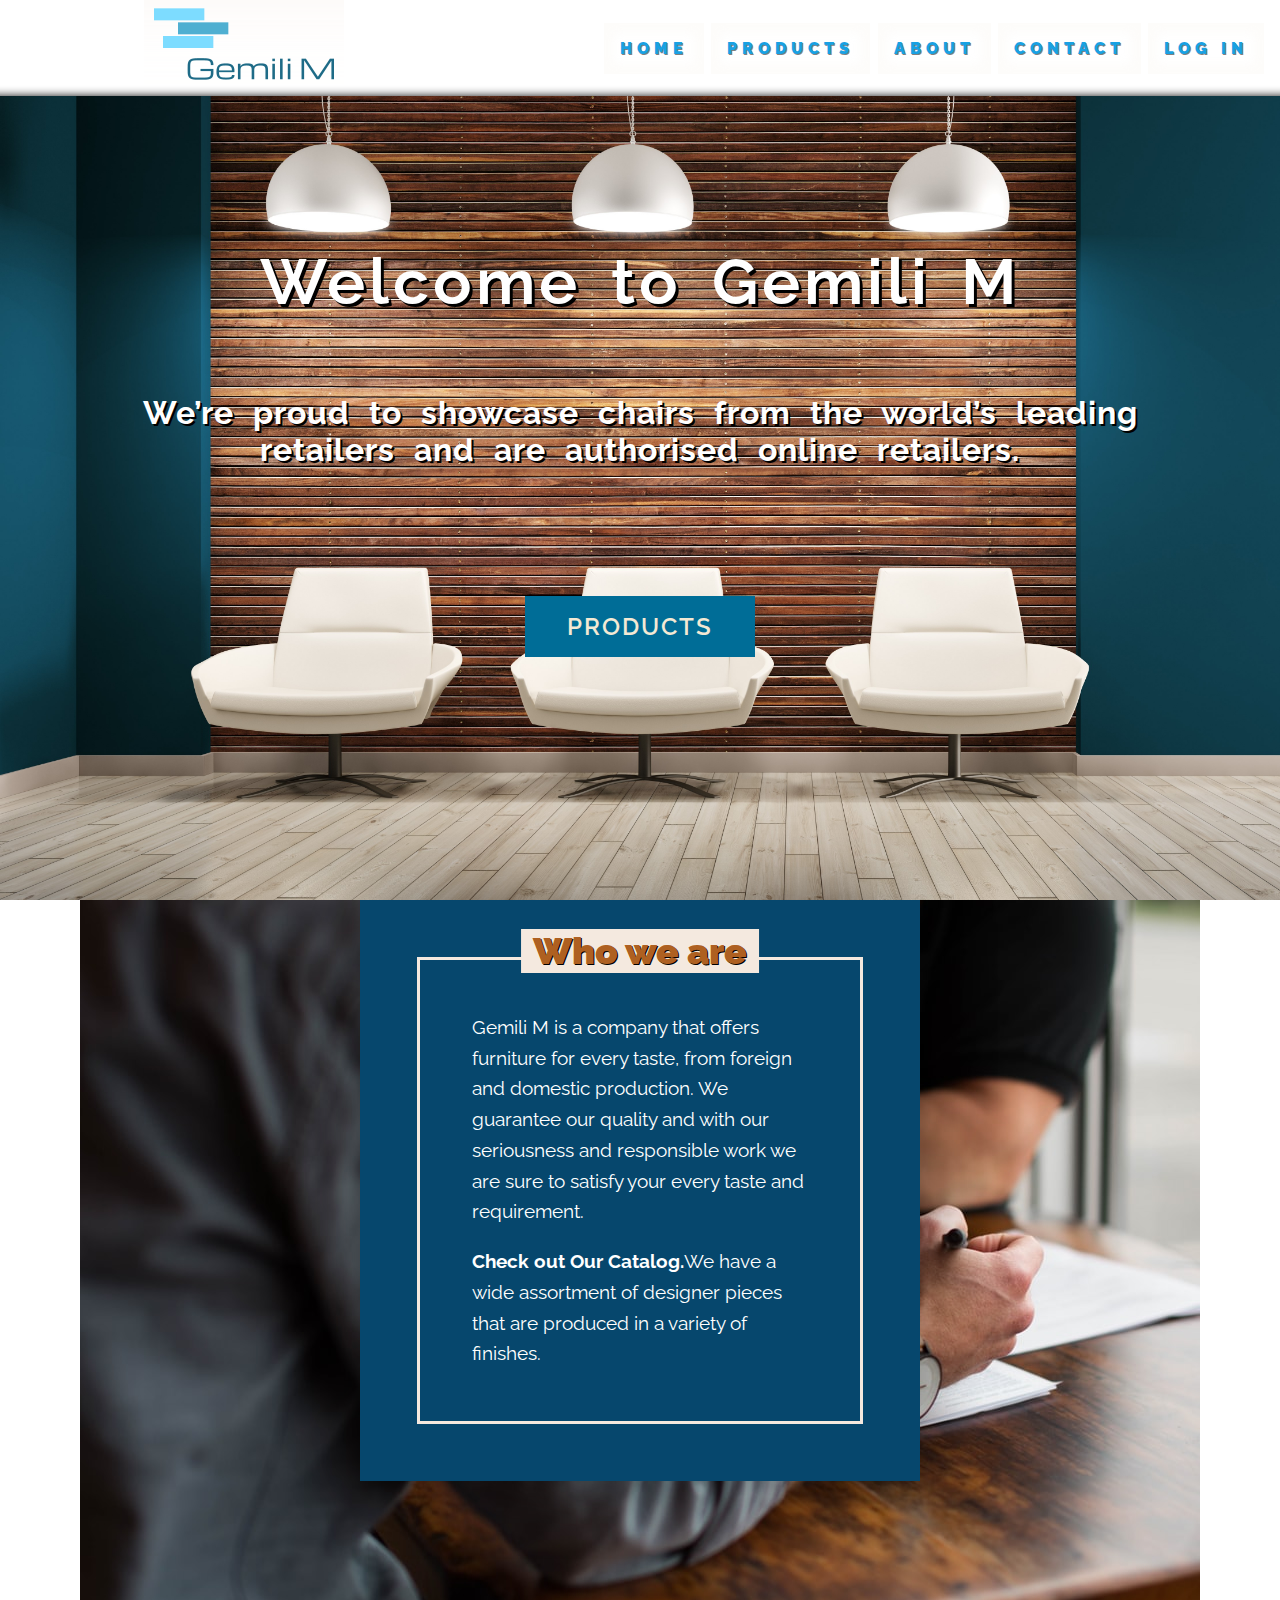
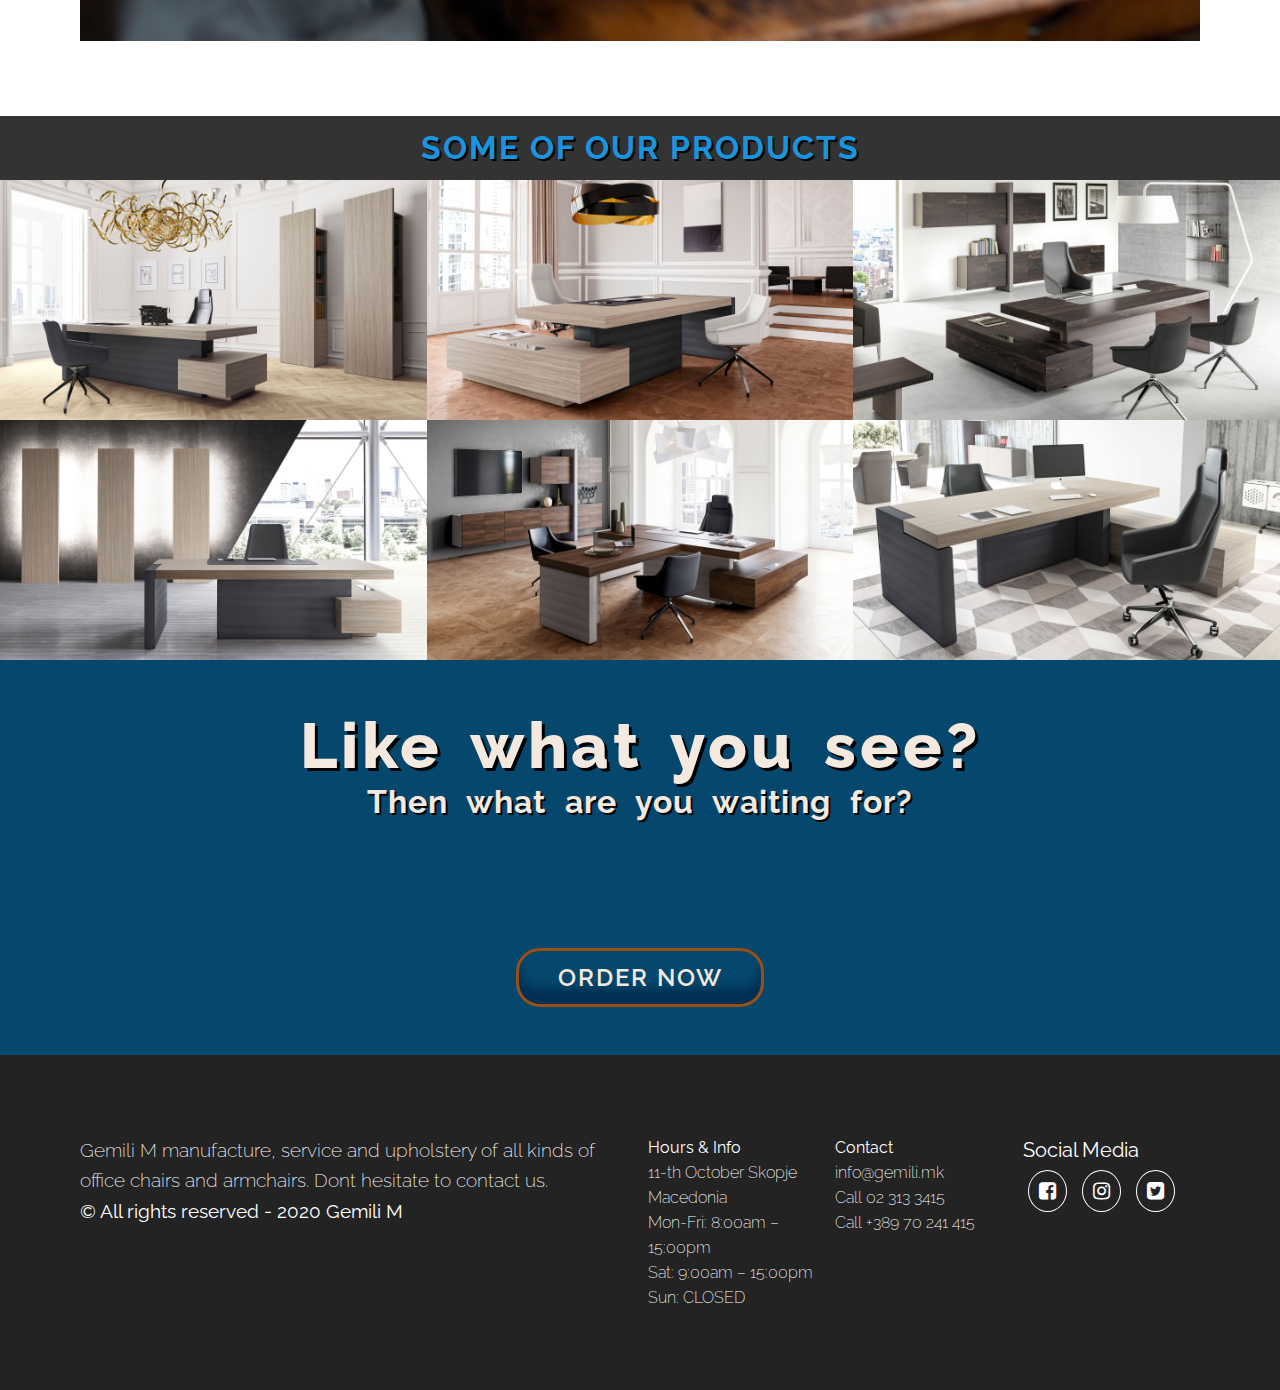
<file: index.html>
<!doctype html>
<html>
<head>
<meta charset="UTF-8">
<meta name="viewport" content="width=device-width, initial-scale=1">
<title>Gemili M.</title>


<link rel="stylesheet" href="CSS\croppie.css" type="text/css"/>
<link href="CSS\index.css" rel="stylesheet" type="text/css">
<link href="CSS\form.css" rel="stylesheet" type="text/css">
<link rel="stylesheet" href="https://stackpath.bootstrapcdn.com/font-awesome/4.7.0/css/font-awesome.min.css">
</head>

<body>

<header class="header">
	<img src="IMG\Logo.png" alt="Gemili M logo" class="logo">
	<div class="nav_wrapper">
		<nav class="nav">
			<ul>
				<li><a href="index.html">Home</a></li>
	    		<li><a href="ProductsPage.html">Products</a></li>
				<li><a href="About.html">About</a></li>
				<li><a href="ContactUs.html">Contact</a></li>
				<li><a href="#" class="login_mb">Log In</a></li>
				<li><a class="hidden llink" href="Userpage.html">User Page</a></li>
				<li><a class="hidden llink logout_mb" href="#">Log Out</a></li>
			</ul>
		</nav>
	</div>
</header>

<section class="home parallax--home-effect">
	<div class="container">
		<h1 class="title ">Welcome to Gemili M <br> <br> <span>We’re proud to showcase chairs from the world’s leading retailers and are authorised online retailers.</span>
		</h1>
		<a href="ProductsPage.html" class="button button-catalog">Products</a>
	</div>
</section>

<div class="container">
	<section class="home-about">

		<div class="home-about-textbox parallax--aboutbox">
			<h1>Who we are</h1>
			<p>Gemili M is a company that offers furniture for every taste, from foreign and domestic production. We guarantee our quality and with our seriousness and responsible work we are sure to satisfy your every taste and requirement. </p>
			<p><strong>Check out Our Catalog.</strong>We have a wide assortment of designer pieces that are produced in a variety of finishes.</p>
		</div>

	</section>
</div>


<section class="Showcase">
	<h2>Some of our Products</h2>

	<!-- prv del -->
	<figure class="Showcase-item">
		<img src="IMG\Furniture\Showcase1.jpg" alt="product item">
		<figcaption class="Description">
			<a href="Itemview.html?id=18" class="button button-small">Project details</a>
		</figcaption>
	</figure>

	<!-- vtor del -->
	<figure class="Showcase-item">
		<img src="IMG\Furniture\Showcase2.jpg" alt="product item">
		<figcaption class="Description">
			<a href="Itemview.html?id=17" class="button button-small">Project details</a>
		</figcaption>
	</figure>

	<!-- tret del -->
	<figure class="Showcase-item">
		<img src="IMG\Furniture\Showcase3.jpg" alt="product item">
		<figcaption class="Description">
			<a href="Itemview.html?id=16" class="button button-small">Project details</a>
		</figcaption>
	</figure>

	<!-- cetvrt del -->
	<figure class="Showcase-item">
		<img src="IMG\Furniture\Showcase4.jpg" alt="product item">
		<figcaption class="Description">
			<a href="Itemview.html?id=15" class="button button-small">Project details</a>
		</figcaption>
	</figure>

	<!-- peti del -->
	<figure class="Showcase-item">
		<img src="IMG\Furniture\Showcase5.jpg" alt="product item">
		<figcaption class="Description">
			<a href="Itemview.html?id=14" class="button button-small">Project details</a>
		</figcaption>
	</figure>

	<!-- shesti del -->
	<figure class="Showcase-item">
		<img src="IMG\Furniture\Showcase6.jpg" alt="product item">
		<figcaption class="Description">
			<a href="Itemview.html?id=13" class="button button-small">Project details</a>
		</figcaption>
	</figure>

</section>

<section class="Order">
	<div class="container">
		<h1 class="title title-order">Like what you see?
			 <span>Then what are you waiting for?</span>
		</h1>
		<a href="ProductsPage.html" class="button button-order">Order Now</a>
	</div>
</section>

<div id="myModal" class="modal">

	<!-- Modal content -->
	<div class="modal-content">
	  <span class="close">&times;</span>
	  <div class="tabs">
		  <div class="tab_row">
		  <div id="login_tab" class="s_col tab">Login</div>
		  <div id="register_tab" class="s_col tab">Register</div>
			</div>
		  <div id="login_tab_view">
			<div id="form-main">
                <div id="form-div">
                    <form class="form" id="login_form" >
                        <p class="username">
                            <input name="username" type="text" class="feedback-input" required placeholder="Username" id="l_username" />
                        </p>
                        <p class="password">
                            <input name="password" type="password" required class="feedback-input" id="l_password" placeholder="password" />
                        </p>
                        <div class="submit">
                            <button type="submit" id="log_btn" class="button">Login</button>
                        </div>
                    </form>
                </div>
            </div>
		  </div>
		  <div id="register_tab_view" class="hidden">
			<div id="form-main">
                <div id="form-div">
                    <form class="form" id="register_form" >
						<p class="name">
                            <input name="firstname" type="text" class="feedback-input" required placeholder="First Name" id="r_firstname" />
						</p>
						<p class="name">
                            <input name="lastname" type="text" class="feedback-input" required placeholder="Last Name" id="r_lastname" />
                        </p>
                        <p class="username">
                            <input name="username" type="text" class="feedback-input" required placeholder="Username" id="r_username" />
						</p>
						<p class="email">
                            <input name="email" type="email" required class="feedback-input" id="r_email" placeholder="Email" />
						</p>
						<p class="address">
                            <input name="address" type="text" required class="feedback-input" id="r_address" placeholder="Address" />
						</p>
                        <p class="password">
                            <input name="password" type="password" required class="feedback-input" id="r_password" placeholder="Password" />
						</p>
						<p class="password">
                            <input name="repassword" type="password" required class="feedback-input" id="r_repassword" placeholder="Repeat Password" />
						</p>
						<p class="file">
							Upload profile picture<br><br>	
							<input name="image" type="file" class="feedback-input" id="r_image" />
                        </p>
                        <div class="submit">
                            <button type="submit" class="button">Register</button>
                        </div>
                    </form>
                </div>
            </div>
		  </div>
	  </div>
	</div>
  
  </div>

  <div id="croppieModal" class="cr_modal">

	<div class="cr_modal_content">
		<div id="image_crop"></div>
		<div class="upload">
			<button id="crop_image" class="button button-small">Crop & Upload Image</button>
		</div>
	</div>
	  
  
  </div>


<footer>
	<div class="container">
		<div class="col-3">
			<p>Gemili M manufacture, service and upholstery of all kinds of office chairs and armchairs. Dont hesitate to contact us.
			<br><strong>© All rights reserved - 2020  Gemili M</strong></p>
		</div>

		<div class="col-1">
			<ul class="unstyled-list">
				<li><strong>Hours & Info </strong></li>
				<li>11-th October  Skopje</li>
				<li>Macedonia </li>
				<li>Mon-Fri: 8:00am – 15:00pm </li>
				<li>Sat: 9:00am – 15:00pm </li>
				<li>Sun: CLOSED</li>
			</ul>
		</div>

		<div class="col-1">
			<ul class="unstyled-list">
				<li><strong>Contact</strong></li>
				<li>info@gemili.mk</li>
				<li>Call 02 313 3415</li>
				<li>Call +389 70 241 415 </li>
			</ul>
		</div>

		<div class="col-1">
			<ul class="unstyled-list">
				<li><strong>Social Media</strong></li>
				<li class="styled"><i class="fa fa-facebook-square" aria-hidden="true" ></i></a></li>
				<li class="styled"><i	href="#" class="fa fa-instagram" aria-hidden="true"></i></li>
				<li class="styled"><i href="#" class="fa fa-twitter-square" aria-hidden="true"></i></li>
			</ul>
		</div>
	</div>
</footer>


<script
  src="https://code.jquery.com/jquery-2.2.4.min.js"
  integrity="sha256-BbhdlvQf/xTY9gja0Dq3HiwQF8LaCRTXxZKRutelT44="
  crossorigin="anonymous"></script>
  <script src="js/parallax.js"></script>
 
		<script src="js/croppie.js"></script>
		<script src="js/logregcrop.js"></script>
  <script src="js/index.js"></script>
		
</body>
</html>
</file>
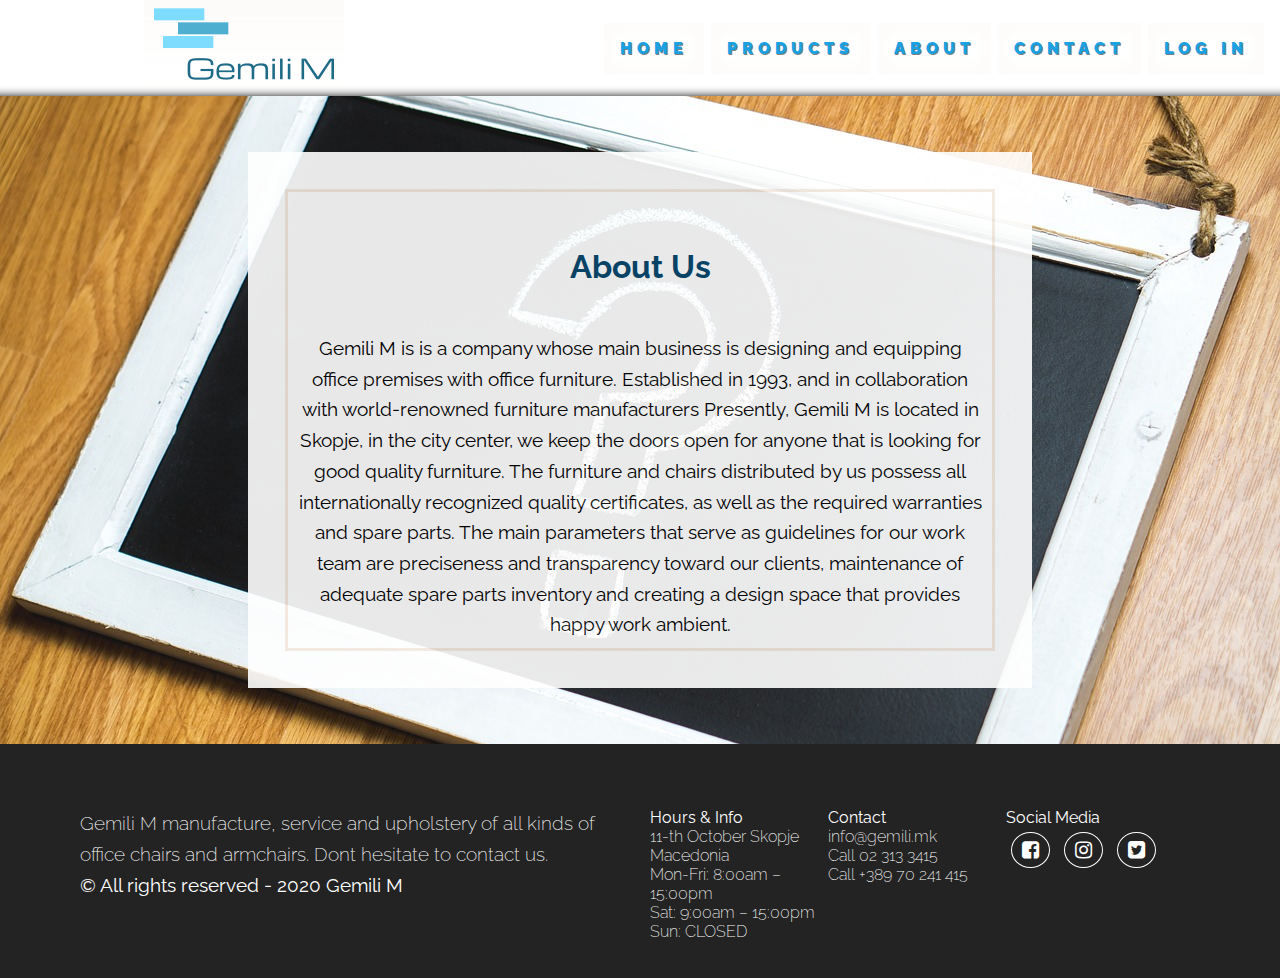
<file: About.html>
<!doctype html>
<html>
  <head>
    <meta charset="UTF-8">
    <meta name="viewport" content="width=device-width, initial-scale=1">
	<title>Gemili M.</title>
	
	<link href="CSS\opgen.css" rel="stylesheet" type="text/css">
	<link href="CSS\about.css" rel="stylesheet" type="text/css">
	
    <link rel="stylesheet" href="https://stackpath.bootstrapcdn.com/font-awesome/4.7.0/css/font-awesome.min.css">
  </head>
<body>

	<header class="header">
	<img src="IMG\Logo.png" alt="Gemili M logo" class="logo">
	<div class="nav_wrapper">
	<nav class="nav">
		<ul>
			<li><a href="index.html">Home</a></li>
	    		<li><a href="ProductsPage.html">Products</a></li>
				<li><a href="About.html">About</a></li>
				<li><a href="ContactUs.html">Contact</a></li>
				<li><a href="#" class="login_mb">Log In</a></li>
				<li><a class="hidden llink" href="Userpage.html">User Page</a></li>
				<li><a class="hidden llink logout_mb" href="#">Log Out</a></li>
		</ul>
	</nav>
	</div>
	</header>
	<section class="about parallax--about-effect">
		<div class="container">
			<div class="spacer"></div>
			<div class="about_div">
				
				<div class="about_ins_div">
				<h1>About Us</h1>
				<p>Gemili M is is a company whose main business is designing and equipping office premises with office furniture.
					Established in 1993, and in collaboration with world-renowned furniture manufacturers
					Presently, Gemili M is located in Skopje, in the city center, we keep the doors open for anyone that is looking for good quality furniture. 
					The furniture and chairs distributed by us possess all internationally recognized quality certificates, as well as the required warranties and spare parts.
					The main parameters that serve as guidelines for our work team are preciseness and transparency toward our clients, maintenance of adequate spare parts inventory and creating a design space that provides happy work ambient.</p>
				</div>
				</div>
		</div>
	</section>
	<div id="myModal" class="modal">

		<!-- Modal content -->
		<div class="modal-content">
		  <span class="close">&times;</span>
		  <div class="tabs">
			  <div class="tab_row">
			  <div id="login_tab" class="s_col tab">Login</div>
			  <div id="register_tab" class="s_col tab">Register</div>
				</div>
			  <div id="login_tab_view">
				<div id="form-main">
					<div id="form-div">
						<form class="form" id="login_form" >
							<p class="username">
								<input name="username" type="text" class="feedback-input" required placeholder="Username" id="l_username" />
							</p>
							<p class="password">
								<input name="password" type="password" required class="feedback-input" id="l_password" placeholder="password" />
							</p>
							<div class="submit">
								<button type="submit" id="log_btn" class="button">Login</button>
							</div>
						</form>
					</div>
				</div>
			  </div>
			  <div id="register_tab_view" class="hidden">
				<div id="form-main">
					<div id="form-div">
						<form class="form" id="register_form" >
							<p class="name">
								<input name="firstname" type="text" class="feedback-input" required placeholder="First Name" id="r_firstname" />
							</p>
							<p class="name">
								<input name="lastname" type="text" class="feedback-input" required placeholder="Last Name" id="r_lastname" />
							</p>
							<p class="username">
								<input name="username" type="text" class="feedback-input" required placeholder="Username" id="r_username" />
							</p>
							<p class="email">
								<input name="email" type="email" required class="feedback-input" id="r_email" placeholder="Email" />
							</p>
							<p class="address">
								<input name="address" type="text" required class="feedback-input" id="r_address" placeholder="Address" />
							</p>
							<p class="password">
								<input name="password" type="password" required class="feedback-input" id="r_password" placeholder="Password" />
							</p>
							<p class="password">
								<input name="repassword" type="password" required class="feedback-input" id="r_repassword" placeholder="Repeat Password" />
							</p>
							<p class="file">
								Upload profile picture<br><br>	
								<input name="image" type="file" class="feedback-input" id="r_image" />
							</p>
							<div class="submit">
								<button type="submit" class="button">Register</button>
							</div>
						</form>
					</div>
				</div>
			  </div>
		  </div>
		</div>
	  
	  </div>
	
	  <div id="croppieModal" class="cr_modal">
	
		<div class="cr_modal_content">
			<div id="image_crop"></div>
			<div class="upload">
				<button id="crop_image" class="button button-small">Crop & Upload Image</button>
			</div>
		</div>
		  
	  
	  </div>

	<footer>
		<div class="container foot_row">
			<div class="col-3">
				<p>Gemili M manufacture, service and upholstery of all kinds of office chairs and armchairs. Dont hesitate to contact us.
				<br><strong>© All rights reserved - 2020  Gemili M</strong></p>
			</div>
	
			<div class="col-1">
				<ul class="unstyled-list">
					<li><strong>Hours & Info </strong></li>
					<li>11-th October  Skopje</li>
					<li>Macedonia </li>
					<li>Mon-Fri: 8:00am – 15:00pm </li>
					<li>Sat: 9:00am – 15:00pm </li>
					<li>Sun: CLOSED</li>
				</ul>
			</div>
	
			<div class="col-1">
				<ul class="unstyled-list">
					<li><strong>Contact</strong></li>
					<li>info@gemili.mk</li>
					<li>Call 02 313 3415</li>
					<li>Call +389 70 241 415 </li>
				</ul>
			</div>
	
			<div class="col-1">
				<ul class="unstyled-list">
					<li><strong>Social Media</strong></li>
					<li class="styled"><i class="fa fa-facebook-square" aria-hidden="true" ></i></a></li>
					<li class="styled"><i	href="#" class="fa fa-instagram" aria-hidden="true"></i></li>
					<li class="styled"><i href="#" class="fa fa-twitter-square" aria-hidden="true"></i></li>
				</ul>
			</div>
		</div>
	</footer>

<script
  src="https://code.jquery.com/jquery-2.2.4.min.js"
  integrity="sha256-BbhdlvQf/xTY9gja0Dq3HiwQF8LaCRTXxZKRutelT44="
  crossorigin="anonymous"></script>
 		
		<script src="js/parallax.js"></script>
		<script src="js/croppie.js"></script>
		<script src="js/logregcrop.js"></script>
		<script src="js/about.js"></script>
</body>

</html>
</file>
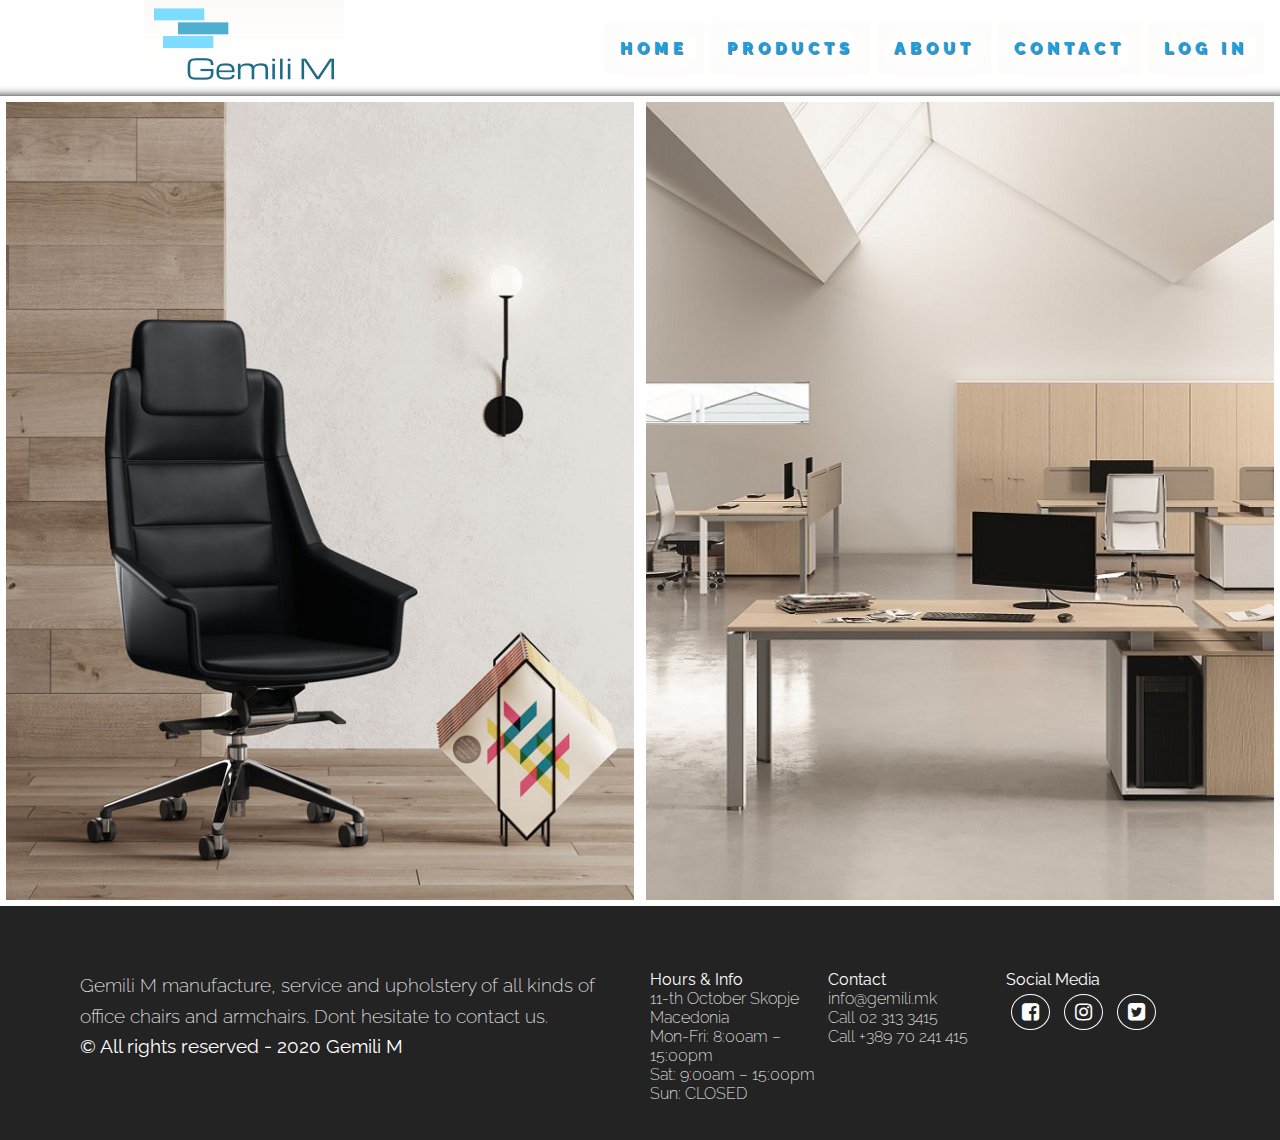
<file: ProductsPage.html>
<!doctype html>
<html>
  <head>
    <meta charset="UTF-8">
    <meta name="viewport" content="width=device-width, initial-scale=1">
    <title>Gemili M.</title>
    <link href="CSS\opgen.css" rel="stylesheet" type="text/css">
    <link rel="stylesheet" href="https://stackpath.bootstrapcdn.com/font-awesome/4.7.0/css/font-awesome.min.css">
  </head>
<body>

	<header class="header">
	<img src="IMG\Logo.png" alt="Gemili M logo" class="logo">
	<div class="nav_wrapper">
	<nav class="nav">
		<ul>
			<li><a href="index.html">Home</a></li>
	    		<li><a href="ProductsPage.html">Products</a></li>
				<li><a href="About.html">About</a></li>
				<li><a href="ContactUs.html">Contact</a></li>
				<li><a href="#" class="login_mb">Log In</a></li>
				<li><a class="hidden llink" href="Userpage.html">User Page</a></li>
				<li><a class="hidden llink logout_mb" href="#">Log Out</a></li>
		</ul>
	</nav>
	</div>
	</header>
	<div class="spacer"></div>
	<div class="row_main">
		<div class="col_main col_chairs">
			<div class="main chairs"></div>
			<div class="overlay overlay_chair">
				<a href="Chairs.html" id="chair_btn" class="button">Chairs</a>
			</div>
		</div>
		<div class="col_main col_furn">
				<div class="main furn"></div>
				<div class="overlay overlay_furn">
					<a href="Furniture.html" id="furn_btn" class="button">Furniture</a>
				</div>
		</div>
	</div>
	<div id="myModal" class="modal">

		<!-- Modal content -->
		<div class="modal-content">
		  <span class="close">&times;</span>
		  <div class="tabs">
			  <div class="tab_row">
			  <div id="login_tab" class="s_col tab">Login</div>
			  <div id="register_tab" class="s_col tab">Register</div>
				</div>
			  <div id="login_tab_view">
				<div id="form-main">
					<div id="form-div">
						<form class="form" id="login_form" >
							<p class="username">
								<input name="username" type="text" class="feedback-input" required placeholder="Username" id="l_username" />
							</p>
							<p class="password">
								<input name="password" type="password" required class="feedback-input" id="l_password" placeholder="password" />
							</p>
							<div class="submit">
								<button type="submit" id="log_btn" class="button">Login</button>
							</div>
						</form>
					</div>
				</div>
			  </div>
			  <div id="register_tab_view" class="hidden">
				<div id="form-main">
					<div id="form-div">
						<form class="form" id="register_form" >
							<p class="name">
								<input name="firstname" type="text" class="feedback-input" required placeholder="First Name" id="r_firstname" />
							</p>
							<p class="name">
								<input name="lastname" type="text" class="feedback-input" required placeholder="Last Name" id="r_lastname" />
							</p>
							<p class="username">
								<input name="username" type="text" class="feedback-input" required placeholder="Username" id="r_username" />
							</p>
							<p class="email">
								<input name="email" type="email" required class="feedback-input" id="r_email" placeholder="Email" />
							</p>
							<p class="address">
								<input name="address" type="text" required class="feedback-input" id="r_address" placeholder="Address" />
							</p>
							<p class="password">
								<input name="password" type="password" required class="feedback-input" id="r_password" placeholder="Password" />
							</p>
							<p class="password">
								<input name="repassword" type="password" required class="feedback-input" id="r_repassword" placeholder="Repeat Password" />
							</p>
							<p class="file">
								Upload profile picture<br><br>	
								<input name="image" type="file" class="feedback-input" id="r_image" />
							</p>
							<div class="submit">
								<button type="submit" class="button">Register</button>
							</div>
						</form>
					</div>
				</div>
			  </div>
		  </div>
		</div>
	  
	  </div>
	
	  <div id="croppieModal" class="cr_modal">
	
		<div class="cr_modal_content">
			<div id="image_crop"></div>
			<div class="upload">
				<button id="crop_image" class="button button-small">Crop & Upload Image</button>
			</div>
		</div>
		  
	  
	  </div>
	<footer>
		<div class="container foot_row">
			<div class="col-3">
				<p>Gemili M manufacture, service and upholstery of all kinds of office chairs and armchairs. Dont hesitate to contact us.
				<br><strong>© All rights reserved - 2020  Gemili M</strong></p>
			</div>
	
			<div class="col-1">
				<ul class="unstyled-list">
					<li><strong>Hours & Info </strong></li>
					<li>11-th October  Skopje</li>
					<li>Macedonia </li>
					<li>Mon-Fri: 8:00am – 15:00pm </li>
					<li>Sat: 9:00am – 15:00pm </li>
					<li>Sun: CLOSED</li>
				</ul>
			</div>
	
			<div class="col-1">
				<ul class="unstyled-list">
					<li><strong>Contact</strong></li>
					<li>info@gemili.mk</li>
					<li>Call 02 313 3415</li>
					<li>Call +389 70 241 415 </li>
				</ul>
			</div>
	
			<div class="col-1">
				<ul class="unstyled-list">
					<li><strong>Social Media</strong></li>
					<li class="styled"><i class="fa fa-facebook-square" aria-hidden="true" ></i></a></li>
					<li class="styled"><i	href="#" class="fa fa-instagram" aria-hidden="true"></i></li>
					<li class="styled"><i href="#" class="fa fa-twitter-square" aria-hidden="true"></i></li>
				</ul>
			</div>
		</div>
	</footer>

	<script
  src="https://code.jquery.com/jquery-2.2.4.min.js"
  integrity="sha256-BbhdlvQf/xTY9gja0Dq3HiwQF8LaCRTXxZKRutelT44="
  crossorigin="anonymous"></script>
  <script src="js/croppie.js"></script>
  <script src="js/logregcrop.js"></script>
  <script src="js/productspage.js"></script>
</body>

</html>
</file>
